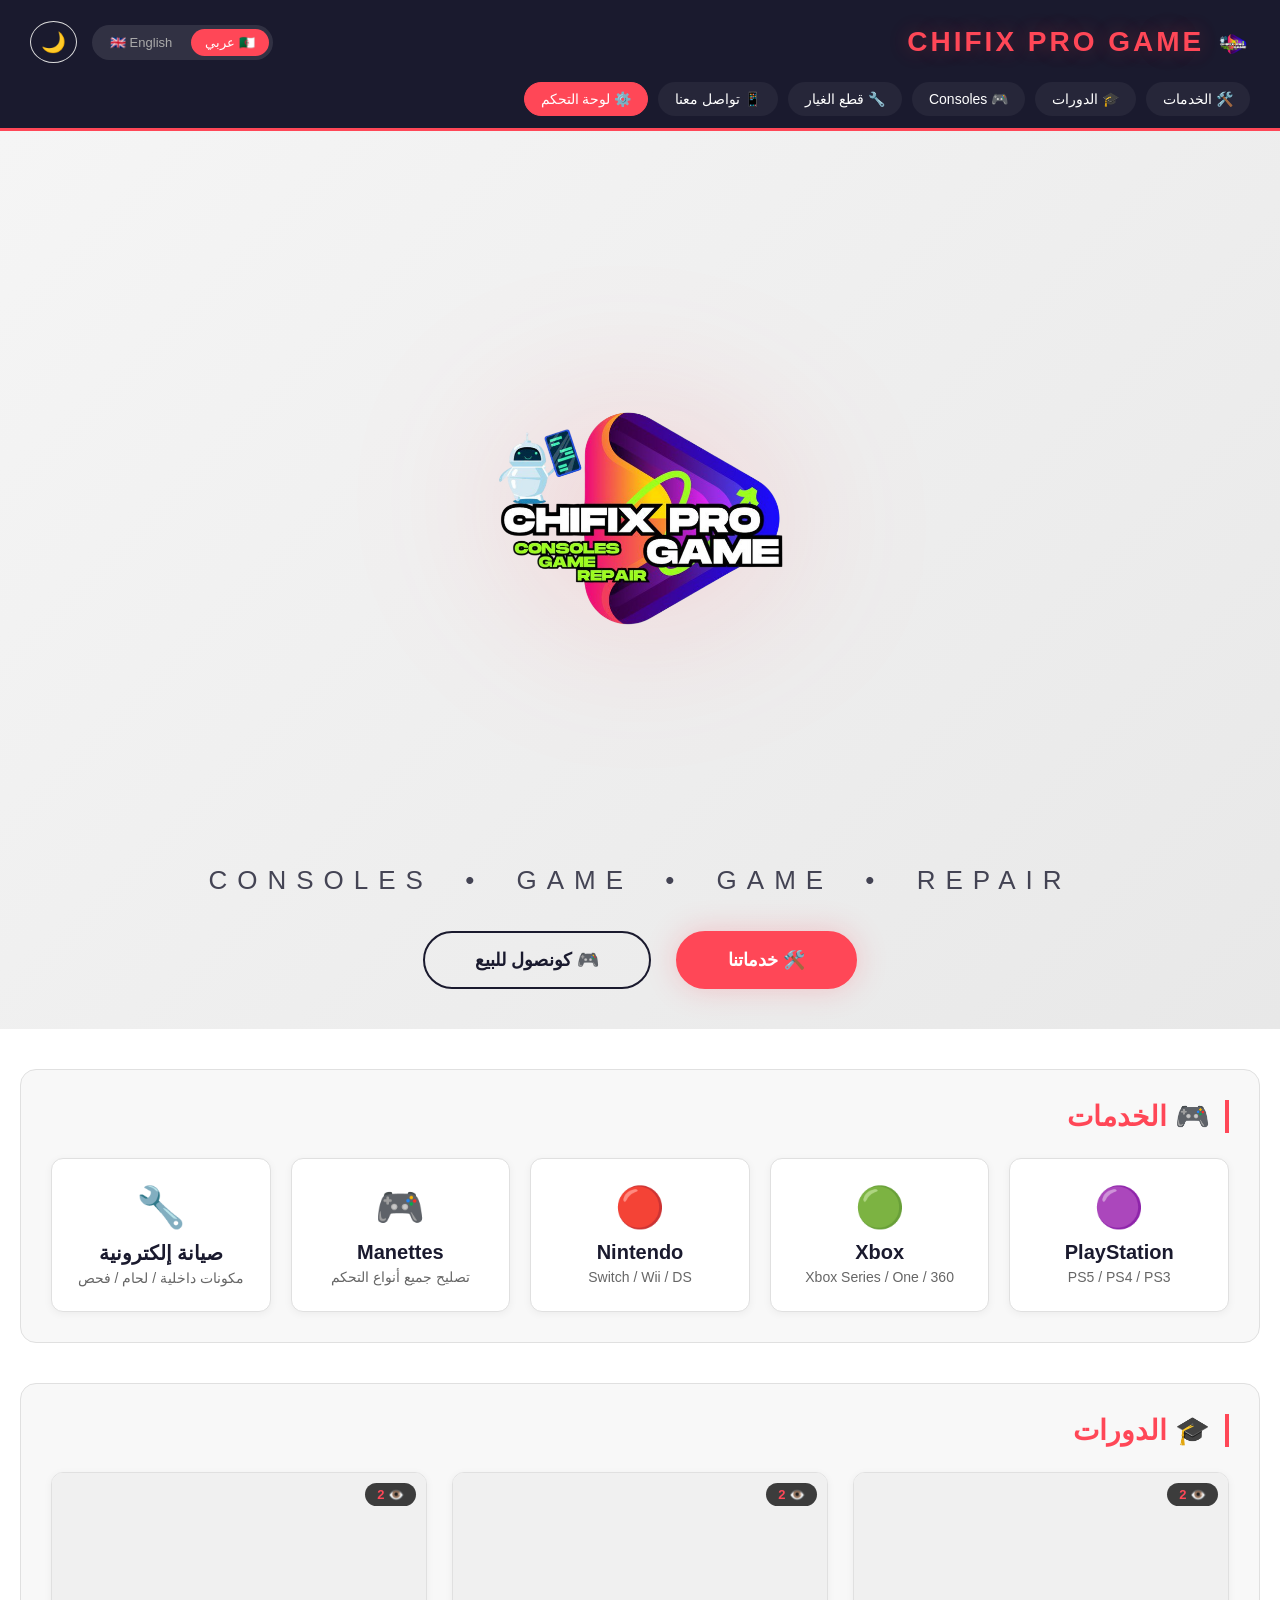
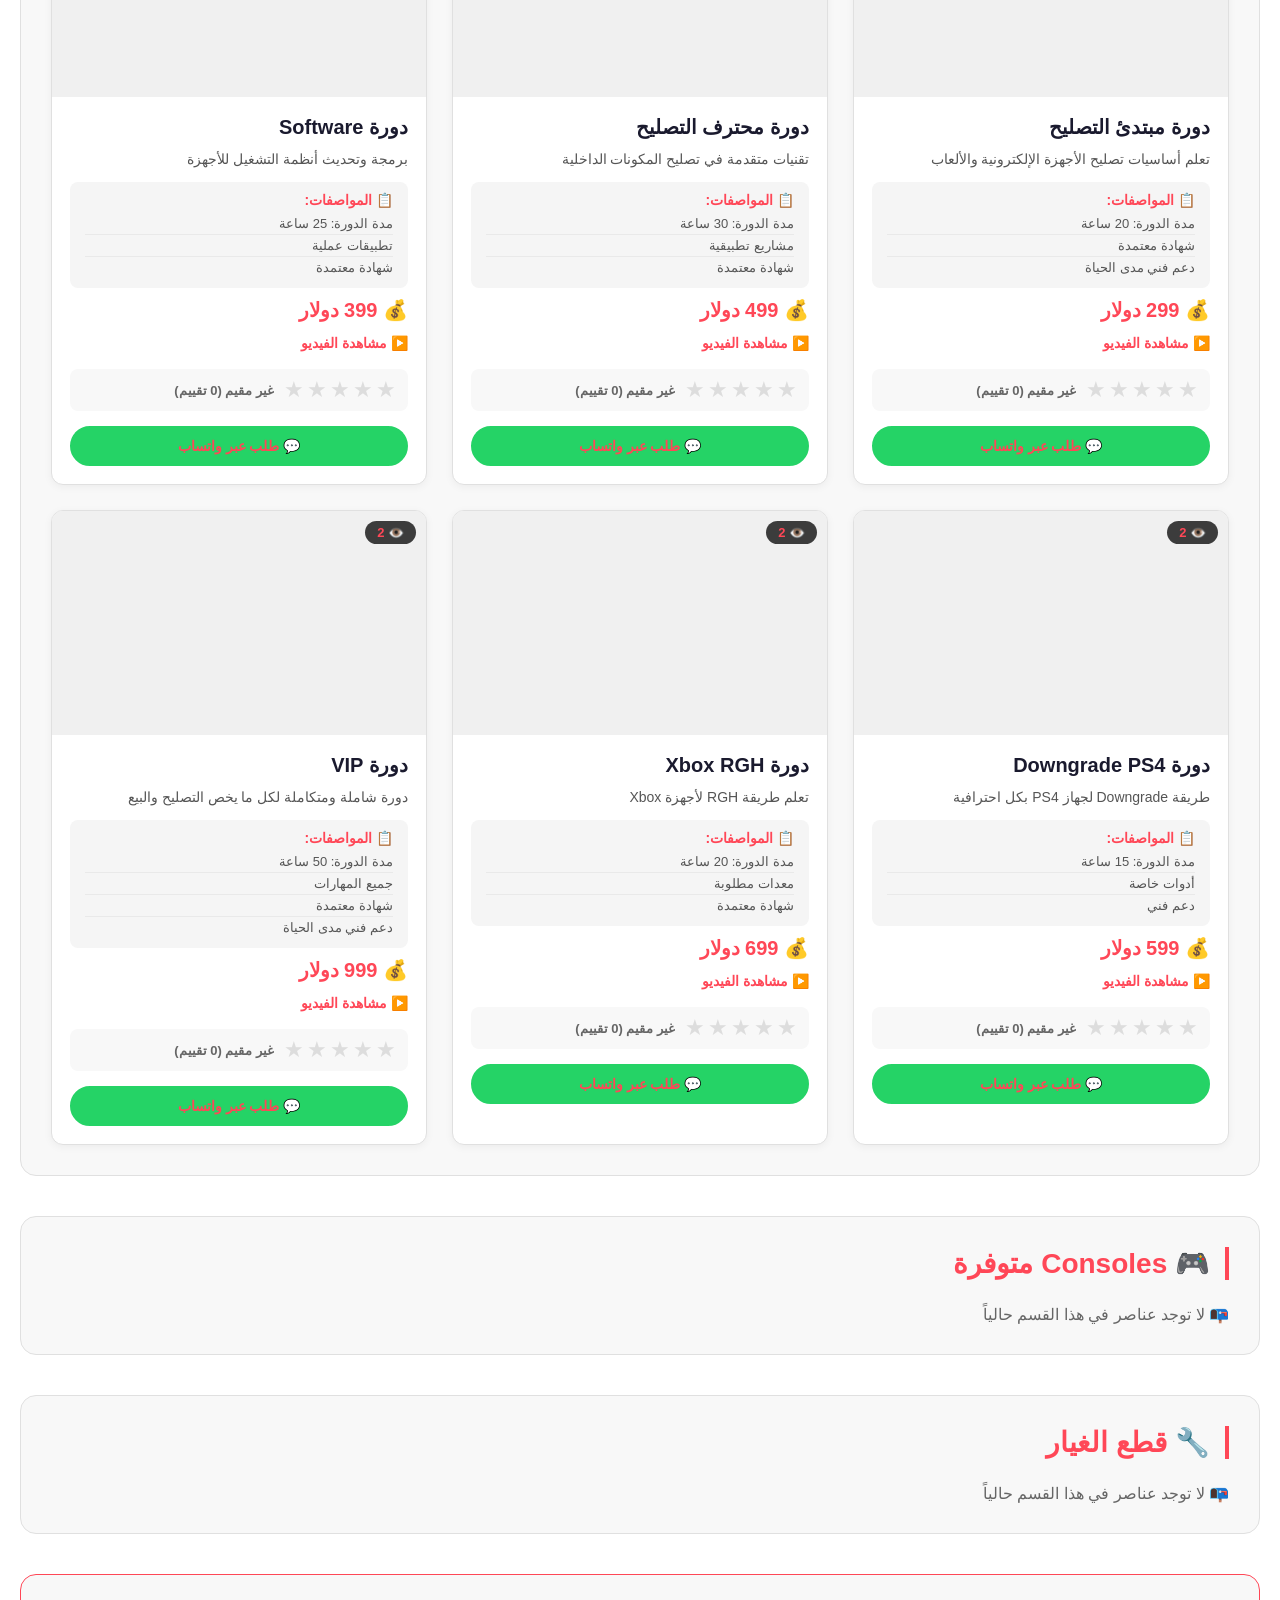
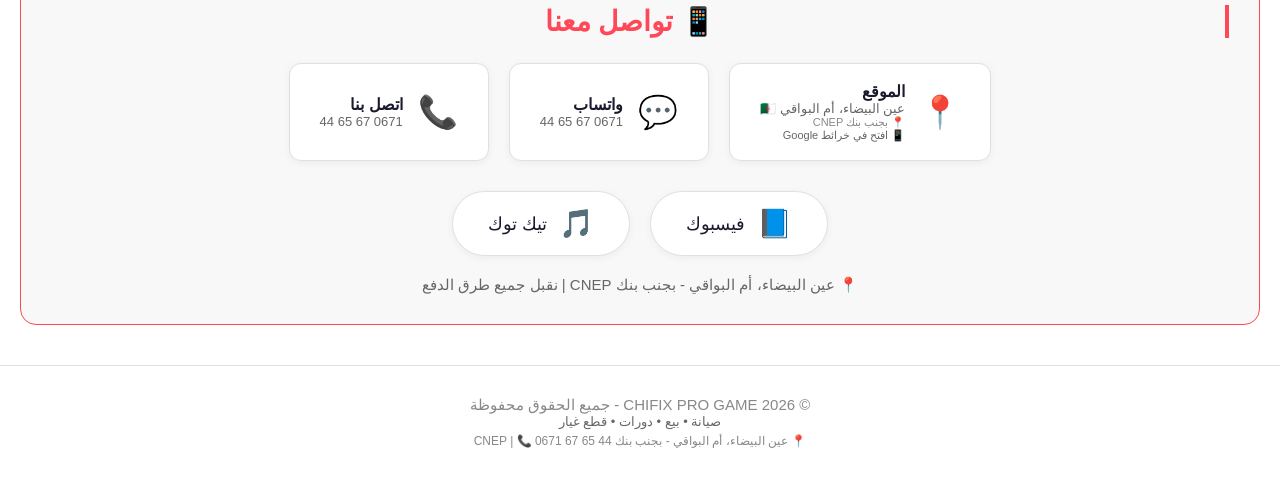
<file: index.html>
<!DOCTYPE html>
<html lang="ar" dir="rtl">
<head>
    <meta charset="UTF-8" />
    <meta name="viewport" content="width=device-width, initial-scale=1.0" />
    <title>CHIFIX PRO GAME</title>
    <link rel="stylesheet" href="style.css" />
</head>
<body>

    <!-- ====== الهيدر ====== -->
    <header>
        <div class="header-container">
            <div class="logo">
                <img src="photo_2026-08-10_23-51-14.png" alt="CHIFIX PRO GAME" class="logo-img" />
                <span class="logo-text">CHIFIX PRO GAME</span>
            </div>
            <div class="header-controls">
                <!-- ====== أزرار تبديل اللغة ====== -->
                <div class="language-switcher">
                    <button class="lang-btn active" data-lang="ar" onclick="switchLanguage('ar')">🇩🇿 عربي</button>
                    <button class="lang-btn" data-lang="en" onclick="switchLanguage('en')">🇬🇧 English</button>
                </div>
                <!-- ====== زر الوضع الليلي ====== -->
                <button onclick="toggleDarkMode()" class="dark-mode-btn" id="darkModeToggle">🌙</button>
            </div>
            <nav>
                <a href="#services" data-key="nav_services">🛠️ الخدمات</a>
                <a href="#courses" data-key="nav_courses">🎓 الدورات</a>
                <a href="#consoles" data-key="nav_consoles">🎮 Consoles</a>
                <a href="#parts" data-key="nav_parts">🔧 قطع الغيار</a>
                <a href="#contact" data-key="nav_contact">📱 تواصل معنا</a>
                <a href="admin.html" target="_blank" data-key="nav_admin">⚙️ لوحة التحكم</a>
            </nav>
        </div>
    </header>

    <!-- ====== قسم الهيرو ====== -->
    <section class="hero">
        <div class="hero-overlay">
            <img src="photo_2026-08-10_23-51-14.png" alt="CHIFIX PRO GAME" class="hero-logo-large" />
            <p class="hero-subtitle" data-key="hero_subtitle">CONSOLES • GAME • GAME • REPAIR</p>
            <div class="hero-buttons">
                <a href="#services" class="hero-btn primary" data-key="hero_services">🛠️ خدماتنا</a>
                <a href="#consoles" class="hero-btn secondary" data-key="hero_consoles">🎮 كونصول للبيع</a>
            </div>
        </div>
    </section>

    <!-- ====== 🎮 الخدمات ====== -->
    <section id="services" class="section">
        <h2 data-key="services_title">🎮 الخدمات</h2>
        <div class="services-grid">
            <div class="service-card">
                <span class="icon">🟣</span>
                <h3 data-key="service_ps">PlayStation</h3>
                <p data-key="service_ps_desc">PS5 / PS4 / PS3</p>
            </div>
            <div class="service-card">
                <span class="icon">🟢</span>
                <h3 data-key="service_xbox">Xbox</h3>
                <p data-key="service_xbox_desc">Xbox Series / One / 360</p>
            </div>
            <div class="service-card">
                <span class="icon">🔴</span>
                <h3 data-key="service_nintendo">Nintendo</h3>
                <p data-key="service_nintendo_desc">Switch / Wii / DS</p>
            </div>
            <div class="service-card">
                <span class="icon">🎮</span>
                <h3 data-key="service_controllers">Manettes</h3>
                <p data-key="service_controllers_desc">تصليح جميع أنواع التحكم</p>
            </div>
            <div class="service-card">
                <span class="icon">🔧</span>
                <h3 data-key="service_electronic">صيانة إلكترونية</h3>
                <p data-key="service_electronic_desc">مكونات داخلية / لحام / فحص</p>
            </div>
        </div>
    </section>

    <!-- ====== 🎓 الدورات ====== -->
    <section id="courses" class="section">
        <h2 data-key="courses_title">🎓 الدورات</h2>
        <div id="coursesContainer" class="card-grid"></div>
    </section>

    <!-- ====== 🎮 Consoles متوفرة ====== -->
    <section id="consoles" class="section">
        <h2 data-key="consoles_title">🎮 Consoles متوفرة</h2>
        <div id="consolesContainer" class="card-grid"></div>
    </section>

    <!-- ====== 🔧 قطع الغيار ====== -->
    <section id="parts" class="section">
        <h2 data-key="parts_title">🔧 قطع الغيار</h2>
        <div id="partsContainer" class="card-grid"></div>
    </section>

    <!-- ====== 📱 تواصل معنا ====== -->
    <section id="contact" class="section contact-section">
        <h2 data-key="contact_title">📱 تواصل معنا</h2>

        <div class="contact-info-grid">
            <a href="https://maps.app.goo.gl/Rf1w5tAcqwq7KiMt6" target="_blank" class="contact-card">
                <span class="contact-icon">📍</span>
                <div>
                    <span style="font-weight:bold;" data-key="contact_location">الموقع</span>
                    <span style="font-size:13px;color:#666;display:block;" data-key="contact_location_detail">عين البيضاء، أم البواقي 🇩🇿</span>
                    <span style="font-size:11px;color:#888;display:block;" data-key="contact_location_near">📍 بجنب بنك CNEP</span>
                    <span style="font-size:11px;color:#666;display:block;" data-key="contact_location_open">📱 افتح في خرائط Google</span>
                </div>
            </a>

            <a href="https://wa.me/213671676544" target="_blank" class="contact-card whatsapp">
                <span class="contact-icon">💬</span>
                <div>
                    <span style="font-weight:bold;" data-key="contact_whatsapp">واتساب</span>
                    <span style="font-size:13px;color:#666;display:block;">0671 67 65 44</span>
                </div>
            </a>

            <a href="tel:0671676544" class="contact-card phone">
                <span class="contact-icon">📞</span>
                <div>
                    <span style="font-weight:bold;" data-key="contact_call">اتصل بنا</span>
                    <span style="font-size:13px;color:#666;display:block;">0671 67 65 44</span>
                </div>
            </a>
        </div>

        <div class="social-grid">
            <a href="https://www.facebook.com/share/198fqwXZd1/?mibextid=wwXIfr" target="_blank" class="social-card facebook">
                <span class="social-icon">📘</span>
                <span data-key="social_facebook">فيسبوك</span>
            </a>
            <a href="https://www.tiktok.com/@chifixprogame" target="_blank" class="social-card tiktok">
                <span class="social-icon">🎵</span>
                <span data-key="social_tiktok">تيك توك</span>
            </a>
        </div>

        <p class="contact-note" data-key="contact_note">📍 عين البيضاء، أم البواقي - بجنب بنك CNEP | نقبل جميع طرق الدفع</p>
    </section>

    <!-- ====== الفوتر ====== -->
    <footer>
        <p data-key="footer_copyright">© 2026 CHIFIX PRO GAME - جميع الحقوق محفوظة</p>
        <p style="color: #666; font-size: 13px;" data-key="footer_tagline">صيانة • بيع • دورات • قطع غيار</p>
        <p style="color: #888; font-size: 12px; margin-top: 5px;" data-key="footer_location">📍 عين البيضاء، أم البواقي - بجنب بنك CNEP | 📞 0671 67 65 44</p>
    </footer>

    <script src="script.js"></script>
    <script>
        window.onload = function() {
            addDefaultCourses();
            displayItems('course', 'coursesContainer');
            displayItems('console', 'consolesContainer');
            displayItems('part', 'partsContainer');
            loadLanguage();
            loadDarkMode();
        };

        function addDefaultCourses() {
            const data = getData();
            const existingCourses = data.filter(item => item.type === 'course');
            if (existingCourses.length > 0) return;

            const defaultCourses = [
                {
                    id: Date.now() + 1,
                    type: 'course',
                    title: 'دورة مبتدئ التصليح',
                    title_en: 'Beginner Repair Course',
                    description: 'تعلم أساسيات تصليح الأجهزة الإلكترونية والألعاب',
                    description_en: 'Learn the basics of repairing electronic devices and games',
                    price: '299',
                    image: 'https://via.placeholder.com/300x200/252540/ff4757?text=مبتدئ+التصليح',
                    video: '#',
                    images: [],
                    specs: ['مدة الدورة: 20 ساعة', 'شهادة معتمدة', 'دعم فني مدى الحياة'],
                    specs_en: ['Duration: 20 hours', 'Certified certificate', 'Lifetime technical support'],
                    views: 0,
                    ratings: [],
                    averageRating: 0,
                    totalRatings: 0
                },
                {
                    id: Date.now() + 2,
                    type: 'course',
                    title: 'دورة محترف التصليح',
                    title_en: 'Professional Repair Course',
                    description: 'تقنيات متقدمة في تصليح المكونات الداخلية',
                    description_en: 'Advanced techniques in repairing internal components',
                    price: '499',
                    image: 'https://via.placeholder.com/300x200/252540/ff4757?text=محترف+التصليح',
                    video: '#',
                    images: [],
                    specs: ['مدة الدورة: 30 ساعة', 'مشاريع تطبيقية', 'شهادة معتمدة'],
                    specs_en: ['Duration: 30 hours', 'Practical projects', 'Certified certificate'],
                    views: 0,
                    ratings: [],
                    averageRating: 0,
                    totalRatings: 0
                },
                {
                    id: Date.now() + 3,
                    type: 'course',
                    title: 'دورة Software',
                    title_en: 'Software Course',
                    description: 'برمجة وتحديث أنظمة التشغيل للأجهزة',
                    description_en: 'Programming and updating device operating systems',
                    price: '399',
                    image: 'https://via.placeholder.com/300x200/252540/ff4757?text=Software',
                    video: '#',
                    images: [],
                    specs: ['مدة الدورة: 25 ساعة', 'تطبيقات عملية', 'شهادة معتمدة'],
                    specs_en: ['Duration: 25 hours', 'Practical applications', 'Certified certificate'],
                    views: 0,
                    ratings: [],
                    averageRating: 0,
                    totalRatings: 0
                },
                {
                    id: Date.now() + 4,
                    type: 'course',
                    title: 'دورة Downgrade PS4',
                    title_en: 'PS4 Downgrade Course',
                    description: 'طريقة Downgrade لجهاز PS4 بكل احترافية',
                    description_en: 'Professional PS4 downgrade method',
                    price: '599',
                    image: 'https://via.placeholder.com/300x200/252540/ff4757?text=Downgrade+PS4',
                    video: '#',
                    images: [],
                    specs: ['مدة الدورة: 15 ساعة', 'أدوات خاصة', 'دعم فني'],
                    specs_en: ['Duration: 15 hours', 'Special tools', 'Technical support'],
                    views: 0,
                    ratings: [],
                    averageRating: 0,
                    totalRatings: 0
                },
                {
                    id: Date.now() + 5,
                    type: 'course',
                    title: 'دورة Xbox RGH',
                    title_en: 'Xbox RGH Course',
                    description: 'تعلم طريقة RGH لأجهزة Xbox',
                    description_en: 'Learn the RGH method for Xbox consoles',
                    price: '699',
                    image: 'https://via.placeholder.com/300x200/252540/ff4757?text=Xbox+RGH',
                    video: '#',
                    images: [],
                    specs: ['مدة الدورة: 20 ساعة', 'معدات مطلوبة', 'شهادة معتمدة'],
                    specs_en: ['Duration: 20 hours', 'Required equipment', 'Certified certificate'],
                    views: 0,
                    ratings: [],
                    averageRating: 0,
                    totalRatings: 0
                },
                {
                    id: Date.now() + 6,
                    type: 'course',
                    title: 'دورة VIP',
                    title_en: 'VIP Course',
                    description: 'دورة شاملة ومتكاملة لكل ما يخص التصليح والبيع',
                    description_en: 'Comprehensive course for repair and sales',
                    price: '999',
                    image: 'https://via.placeholder.com/300x200/252540/ff4757?text=VIP',
                    video: '#',
                    images: [],
                    specs: ['مدة الدورة: 50 ساعة', 'جميع المهارات', 'شهادة معتمدة', 'دعم فني مدى الحياة'],
                    specs_en: ['Duration: 50 hours', 'All skills', 'Certified certificate', 'Lifetime technical support'],
                    views: 0,
                    ratings: [],
                    averageRating: 0,
                    totalRatings: 0
                }
            ];

            defaultCourses.forEach(course => {
                data.push(course);
            });
            saveData(data);
        }
    </script>

</body>
</html>
</file>
<file: style.css>
* {
    margin: 0;
    padding: 0;
    box-sizing: border-box;
    font-family: 'Segoe UI', Tahoma, Geneva, Verdana, sans-serif;
}

/* ===== المتغيرات ===== */
:root {
    --bg-color: #ffffff;
    --text-color: #1a1a2e;
    --card-bg: #ffffff;
    --section-bg: #f8f8f8;
    --border-color: #e0e0e0;
    --shadow-color: rgba(0,0,0,0.05);
    --header-bg: #1a1a2e;
    --footer-bg: #ffffff;
    --hero-bg: linear-gradient(135deg, #f5f5f5, #e8e8e8);
}

body.dark-mode {
    --bg-color: #0d0d0d;
    --text-color: #ffffff;
    --card-bg: #1a1a2e;
    --section-bg: #1a1a2e;
    --border-color: #333;
    --shadow-color: rgba(0,0,0,0.3);
    --header-bg: #0d0d0d;
    --footer-bg: #1a1a2e;
    --hero-bg: linear-gradient(135deg, #0d0d0d, #1a1a2e);
}

body {
    background: var(--bg-color);
    color: var(--text-color);
    transition: all 0.3s ease;
}

/* ===== الهيدر ===== */
header {
    background: var(--header-bg);
    padding: 12px 30px;
    border-bottom: 3px solid #ff4757;
    position: sticky;
    top: 0;
    z-index: 1000;
    transition: all 0.3s ease;
}

.header-container {
    display: flex;
    justify-content: space-between;
    align-items: center;
    flex-wrap: wrap;
    max-width: 1400px;
    margin: 0 auto;
    gap: 10px;
}

.logo {
    display: flex;
    align-items: center;
    gap: 12px;
}

.logo-img {
    height: 60px;
    width: auto;
    object-fit: contain;
    background: transparent;
}

.logo-text {
    font-size: 28px;
    font-weight: 900;
    color: #ff4757;
    text-shadow: 
        0 0 20px rgba(255, 71, 87, 0.3),
        0 0 40px rgba(255, 71, 87, 0.1);
    letter-spacing: 3px;
    transition: 0.3s;
}

.logo-text:hover {
    text-shadow: 
        0 0 30px rgba(255, 71, 87, 0.5),
        0 0 60px rgba(255, 71, 87, 0.2);
    transform: scale(1.05);
}

.header-controls {
    display: flex;
    align-items: center;
    gap: 15px;
}

/* ===== أزرار تبديل اللغة ===== */
.language-switcher {
    display: flex;
    gap: 5px;
    background: rgba(255,255,255,0.1);
    padding: 4px;
    border-radius: 30px;
}

.lang-btn {
    padding: 6px 14px;
    border: none;
    border-radius: 20px;
    background: transparent;
    color: #aaa;
    cursor: pointer;
    font-size: 13px;
    transition: 0.3s;
}

.lang-btn:hover {
    color: #fff;
}

.lang-btn.active {
    background: #ff4757;
    color: #fff;
}

body:not(.dark-mode) .lang-btn.active {
    background: #ff4757;
    color: #fff;
}

/* ===== زر الوضع الليلي ===== */
.dark-mode-btn {
    background: transparent;
    border: 1px solid #555;
    border-radius: 50%;
    padding: 8px 10px;
    font-size: 20px;
    cursor: pointer;
    transition: 0.3s;
    color: #fff;
}

.dark-mode-btn:hover {
    border-color: #ff4757;
    transform: scale(1.1);
}

body:not(.dark-mode) .dark-mode-btn {
    color: #1a1a2e;
    border-color: #ddd;
}

body:not(.dark-mode) .dark-mode-btn:hover {
    border-color: #ff4757;
}

/* ===== القائمة ===== */
header nav {
    display: flex;
    gap: 10px;
    flex-wrap: wrap;
}

header nav a {
    color: #fff;
    text-decoration: none;
    padding: 8px 16px;
    border-radius: 30px;
    transition: 0.3s;
    font-size: 14px;
    background: rgba(255,255,255,0.05);
    border: 1px solid transparent;
}

header nav a:hover {
    background: #ff4757;
    transform: translateY(-2px);
    border-color: #ff4757;
    box-shadow: 0 0 20px rgba(255, 71, 87, 0.3);
}

header nav a:last-child {
    background: #ff4757;
    border: 1px solid #ff4757;
}

header nav a:last-child:hover {
    background: #e8354a;
    box-shadow: 0 0 30px rgba(255, 71, 87, 0.5);
}

/* ===== قسم الهيرو ===== */
.hero {
    min-height: 90vh;
    background: var(--hero-bg);
    display: flex;
    align-items: center;
    justify-content: center;
    text-align: center;
    padding: 40px 20px;
    transition: all 0.3s ease;
}

.hero-overlay {
    max-width: 1100px;
    width: 100%;
}

.hero-logo-large {
    max-width: 85%;
    width: auto;
    height: auto;
    max-height: 650px;
    object-fit: contain;
    background: transparent;
    filter: drop-shadow(0 0 80px rgba(255, 71, 87, 0.2));
    margin-bottom: 25px;
    transition: 0.5s;
    animation: floatLogo 3s ease-in-out infinite;
}

.hero-logo-large:hover {
    transform: scale(1.05);
    filter: drop-shadow(0 0 100px rgba(255, 71, 87, 0.35));
}

@keyframes floatLogo {
    0%, 100% { transform: translateY(0px); }
    50% { transform: translateY(-18px); }
}

.hero-subtitle {
    color: var(--text-color);
    font-size: 26px;
    letter-spacing: 10px;
    margin: 15px 0 35px;
    opacity: 0.8;
    word-spacing: 15px;
    font-weight: 300;
    transition: all 0.3s ease;
}

.hero-buttons {
    display: flex;
    justify-content: center;
    gap: 25px;
    flex-wrap: wrap;
}

.hero-btn {
    padding: 16px 50px;
    border-radius: 50px;
    text-decoration: none;
    font-size: 18px;
    font-weight: bold;
    transition: 0.3s;
    display: inline-block;
}

.hero-btn.primary {
    background: #ff4757;
    color: #fff;
    border: 2px solid #ff4757;
    box-shadow: 0 0 30px rgba(255, 71, 87, 0.25);
}

.hero-btn.primary:hover {
    background: transparent;
    color: #ff4757;
    transform: scale(1.05);
    box-shadow: 0 0 50px rgba(255, 71, 87, 0.4);
}

.hero-btn.secondary {
    background: transparent;
    color: var(--text-color);
    border: 2px solid var(--text-color);
}

.hero-btn.secondary:hover {
    background: var(--text-color);
    color: var(--bg-color);
    border-color: var(--text-color);
    transform: scale(1.05);
}

/* ===== الأقسام ===== */
.section {
    margin: 40px 20px;
    padding: 30px;
    background: var(--section-bg);
    border-radius: 16px;
    border: 1px solid var(--border-color);
    transition: all 0.3s ease;
}

.section h2 {
    color: #ff4757;
    font-size: 28px;
    margin-bottom: 25px;
    border-right: 4px solid #ff4757;
    padding-right: 15px;
}

/* ===== خدمات التصليح ===== */
.services-grid {
    display: grid;
    grid-template-columns: repeat(auto-fill, minmax(200px, 1fr));
    gap: 20px;
}

.service-card {
    background: var(--card-bg);
    padding: 25px 20px;
    text-align: center;
    border-radius: 12px;
    border: 1px solid var(--border-color);
    transition: all 0.3s ease;
    box-shadow: 0 2px 8px var(--shadow-color);
}

.service-card:hover {
    transform: translateY(-5px);
    border-color: #ff4757;
    box-shadow: 0 8px 25px rgba(255, 71, 87, 0.12);
}

.service-card .icon {
    font-size: 40px;
    display: block;
    margin-bottom: 10px;
}

.service-card h3 {
    color: var(--text-color);
    font-size: 20px;
    margin-bottom: 5px;
}

.service-card p {
    color: #666;
    font-size: 14px;
}

body.dark-mode .service-card p {
    color: #aaa;
}

/* ===== بطاقات المنتجات ===== */
.card-grid {
    display: grid;
    grid-template-columns: repeat(auto-fill, minmax(280px, 1fr));
    gap: 25px;
}

.card {
    background: var(--card-bg);
    border-radius: 12px;
    overflow: hidden;
    transition: all 0.3s ease;
    border: 1px solid var(--border-color);
    box-shadow: 0 2px 8px var(--shadow-color);
}

.card:hover {
    transform: translateY(-5px);
    box-shadow: 0 8px 30px rgba(255, 71, 87, 0.12);
    border-color: #ff4757;
}

.card .card-image {
    position: relative;
    background: #f0f0f0;
}

.card img {
    width: 100%;
    height: 220px;
    object-fit: cover;
}

.card .view-count {
    position: absolute;
    top: 10px;
    right: 10px;
    background: rgba(0,0,0,0.75);
    color: #ff4757;
    padding: 4px 12px;
    border-radius: 20px;
    font-size: 13px;
    font-weight: bold;
}

.thumbnails {
    display: flex;
    gap: 5px;
    padding: 10px;
    overflow-x: auto;
    background: rgba(0,0,0,0.05);
}

.thumbnails .thumb {
    width: 60px;
    height: 60px;
    object-fit: cover;
    border-radius: 6px;
    cursor: pointer;
    border: 2px solid transparent;
    transition: 0.3s;
    flex-shrink: 0;
}

.thumbnails .thumb:hover {
    border-color: #ff4757;
    transform: scale(1.05);
}

.card .content {
    padding: 18px;
}

.card .content h3 {
    color: var(--text-color);
    font-size: 20px;
    margin-bottom: 8px;
}

.card .content .description {
    color: #555;
    font-size: 14px;
    line-height: 1.8;
    margin-bottom: 10px;
}

body.dark-mode .card .content .description {
    color: #ccc;
}

.specs {
    background: #f5f5f5;
    padding: 10px 15px;
    border-radius: 8px;
    margin: 10px 0;
}

body.dark-mode .specs {
    background: #252540;
}

.specs h4 {
    color: #ff4757;
    font-size: 14px;
    margin-bottom: 5px;
}

.specs ul {
    list-style: none;
    padding: 0;
    margin: 0;
}

.specs ul li {
    color: #555;
    font-size: 13px;
    padding: 3px 0;
    border-bottom: 1px solid rgba(0,0,0,0.05);
}

body.dark-mode .specs ul li {
    color: #ccc;
    border-bottom-color: rgba(255,255,255,0.05);
}

.specs ul li:last-child {
    border-bottom: none;
}

.card .content .price {
    color: #ff4757;
    font-size: 20px;
    font-weight: bold;
    display: block;
    margin: 8px 0;
}

.card .content .status {
    display: inline-block;
    padding: 4px 14px;
    border-radius: 20px;
    font-size: 13px;
    font-weight: bold;
}

.status.available {
    background: #d4edda;
    color: #155724;
}

.status.sold {
    background: #f8d7da;
    color: #721c24;
}

.card .content a {
    color: #ff4757;
    text-decoration: none;
    display: inline-block;
    margin-top: 5px;
    font-size: 14px;
}

.card .content a:hover {
    text-decoration: underline;
}

.video-link {
    display: inline-block;
    margin: 8px 0;
    color: #ff4757;
    text-decoration: none;
    font-size: 14px;
    font-weight: bold;
}

.video-link:hover {
    text-decoration: underline;
}

/* ===== نظام التقييم ===== */
.rating-section {
    display: flex;
    align-items: center;
    gap: 10px;
    margin: 10px 0;
    padding: 8px 12px;
    background: #f8f8f8;
    border-radius: 8px;
    flex-wrap: wrap;
}

body.dark-mode .rating-section {
    background: #252540;
}

.stars {
    display: flex;
    gap: 3px;
    direction: ltr;
}

.star {
    font-size: 22px;
    cursor: pointer;
    transition: 0.3s;
    color: #ddd;
    user-select: none;
}

.star.filled {
    color: #ffc107;
}

.star.half {
    color: #ffc107;
    background: linear-gradient(90deg, #ffc107 50%, #ddd 50%);
    -webkit-background-clip: text;
    -webkit-text-fill-color: transparent;
}

.star.empty {
    color: #ddd;
}

.star:hover {
    transform: scale(1.2);
    color: #ffc107;
}

.star.filled:hover {
    color: #ff9800;
}

.rating-text {
    color: #666;
    font-size: 13px;
    font-weight: bold;
}

body.dark-mode .rating-text {
    color: #aaa;
}

/* ===== زر واتساب ===== */
.whatsapp-btn {
    display: inline-block;
    margin-top: 12px;
    padding: 10px 20px;
    background: #25D366;
    color: #fff;
    border-radius: 30px;
    text-decoration: none;
    font-size: 14px;
    font-weight: bold;
    transition: 0.3s;
    border: 2px solid #25D366;
    width: 100%;
    text-align: center;
    box-sizing: border-box;
}

.whatsapp-btn:hover {
    background: transparent;
    color: #25D366;
    transform: scale(1.02);
    box-shadow: 0 0 30px rgba(37, 211, 102, 0.2);
}

/* ===== Lightbox ===== */
.lightbox-overlay {
    position: fixed;
    top: 0;
    left: 0;
    width: 100%;
    height: 100%;
    background: rgba(0,0,0,0.92);
    z-index: 9999;
    display: flex;
    align-items: center;
    justify-content: center;
    cursor: pointer;
    animation: fadeIn 0.3s;
}

.lightbox-overlay .lightbox-image {
    max-width: 90%;
    max-height: 90%;
    object-fit: contain;
    border-radius: 8px;
    box-shadow: 0 0 60px rgba(255,71,87,0.2);
}

.lightbox-overlay .close-lightbox {
    position: absolute;
    top: 20px;
    right: 30px;
    color: #fff;
    font-size: 40px;
    font-weight: bold;
    cursor: pointer;
    transition: 0.3s;
}

.lightbox-overlay .close-lightbox:hover {
    color: #ff4757;
    transform: rotate(90deg);
}

@keyframes fadeIn {
    from { opacity: 0; }
    to { opacity: 1; }
}

/* ===== قسم التواصل ===== */
.contact-section {
    background: var(--section-bg);
    text-align: center;
    border-color: #ff4757;
}

.contact-info-grid {
    display: flex;
    justify-content: center;
    gap: 20px;
    flex-wrap: wrap;
    margin-bottom: 30px;
}

.contact-card {
    background: var(--card-bg);
    padding: 18px 30px;
    border-radius: 12px;
    text-decoration: none;
    color: var(--text-color);
    transition: all 0.3s ease;
    border: 1px solid var(--border-color);
    display: flex;
    align-items: center;
    gap: 15px;
    min-width: 200px;
    text-align: right;
    box-shadow: 0 2px 8px var(--shadow-color);
}

.contact-card:hover {
    transform: translateY(-5px);
    border-color: #ff4757;
    box-shadow: 0 8px 25px rgba(255, 71, 87, 0.12);
}

.contact-card.whatsapp:hover {
    border-color: #25D366;
    box-shadow: 0 8px 25px rgba(37, 211, 102, 0.12);
}

.contact-card.phone:hover {
    border-color: #1DA1F2;
    box-shadow: 0 8px 25px rgba(29, 161, 242, 0.12);
}

.contact-icon {
    font-size: 32px;
}

.social-grid {
    display: flex;
    justify-content: center;
    gap: 20px;
    flex-wrap: wrap;
    margin: 20px 0;
}

.social-card {
    background: var(--card-bg);
    padding: 15px 35px;
    border-radius: 50px;
    text-decoration: none;
    color: var(--text-color);
    transition: all 0.3s ease;
    border: 1px solid var(--border-color);
    display: flex;
    align-items: center;
    gap: 12px;
    font-size: 18px;
    box-shadow: 0 2px 8px var(--shadow-color);
}

.social-card:hover {
    transform: translateY(-5px);
    border-color: #ff4757;
    box-shadow: 0 8px 25px rgba(255, 71, 87, 0.12);
}

.social-card.facebook:hover {
    border-color: #1877F2;
    box-shadow: 0 8px 25px rgba(24, 119, 242, 0.12);
}

.social-card.tiktok:hover {
    border-color: #00f2ea;
    box-shadow: 0 8px 25px rgba(0, 242, 234, 0.12);
}

.social-icon {
    font-size: 28px;
}

.contact-note {
    color: #666;
    font-size: 15px;
    margin-top: 20px;
}

body.dark-mode .contact-note {
    color: #aaa;
}

/* ===== الفوتر ===== */
footer {
    text-align: center;
    padding: 30px 20px;
    border-top: 1px solid var(--border-color);
    margin-top: 30px;
    background: var(--footer-bg);
    transition: all 0.3s ease;
}

footer p {
    color: #888;
    font-size: 15px;
}

body.dark-mode footer p {
    color: #888;
}

/* ===== استجابة للشاشات الصغيرة ===== */
@media (max-width: 768px) {
    .header-container {
        flex-direction: column;
        gap: 15px;
    }

    .header-controls {
        order: 3;
        width: 100%;
        justify-content: center;
        flex-wrap: wrap;
    }

    header nav {
        order: 4;
        justify-content: center;
        width: 100%;
    }

    .logo-text {
        font-size: 20px;
        letter-spacing: 2px;
    }

    .logo-img {
        height: 40px;
    }

    .hero-logo-large {
        max-width: 95%;
        max-height: 350px;
    }

    .hero-subtitle {
        font-size: 16px;
        letter-spacing: 4px;
    }

    .hero-btn {
        padding: 12px 25px;
        font-size: 15px;
    }

    .section {
        margin: 20px 10px;
        padding: 20px 15px;
    }

    .section h2 {
        font-size: 22px;
    }

    .contact-info-grid {
        flex-direction: column;
        align-items: center;
    }

    .contact-card {
        width: 100%;
        max-width: 300px;
        justify-content: center;
    }

    .social-grid {
        flex-direction: column;
        align-items: center;
    }

    .social-card {
        width: 100%;
        max-width: 250px;
        justify-content: center;
    }

    .card-grid {
        grid-template-columns: 1fr;
    }

    .star {
        font-size: 18px;
    }

    .rating-section {
        flex-direction: column;
        align-items: flex-start;
        gap: 5px;
    }
}
</file>
